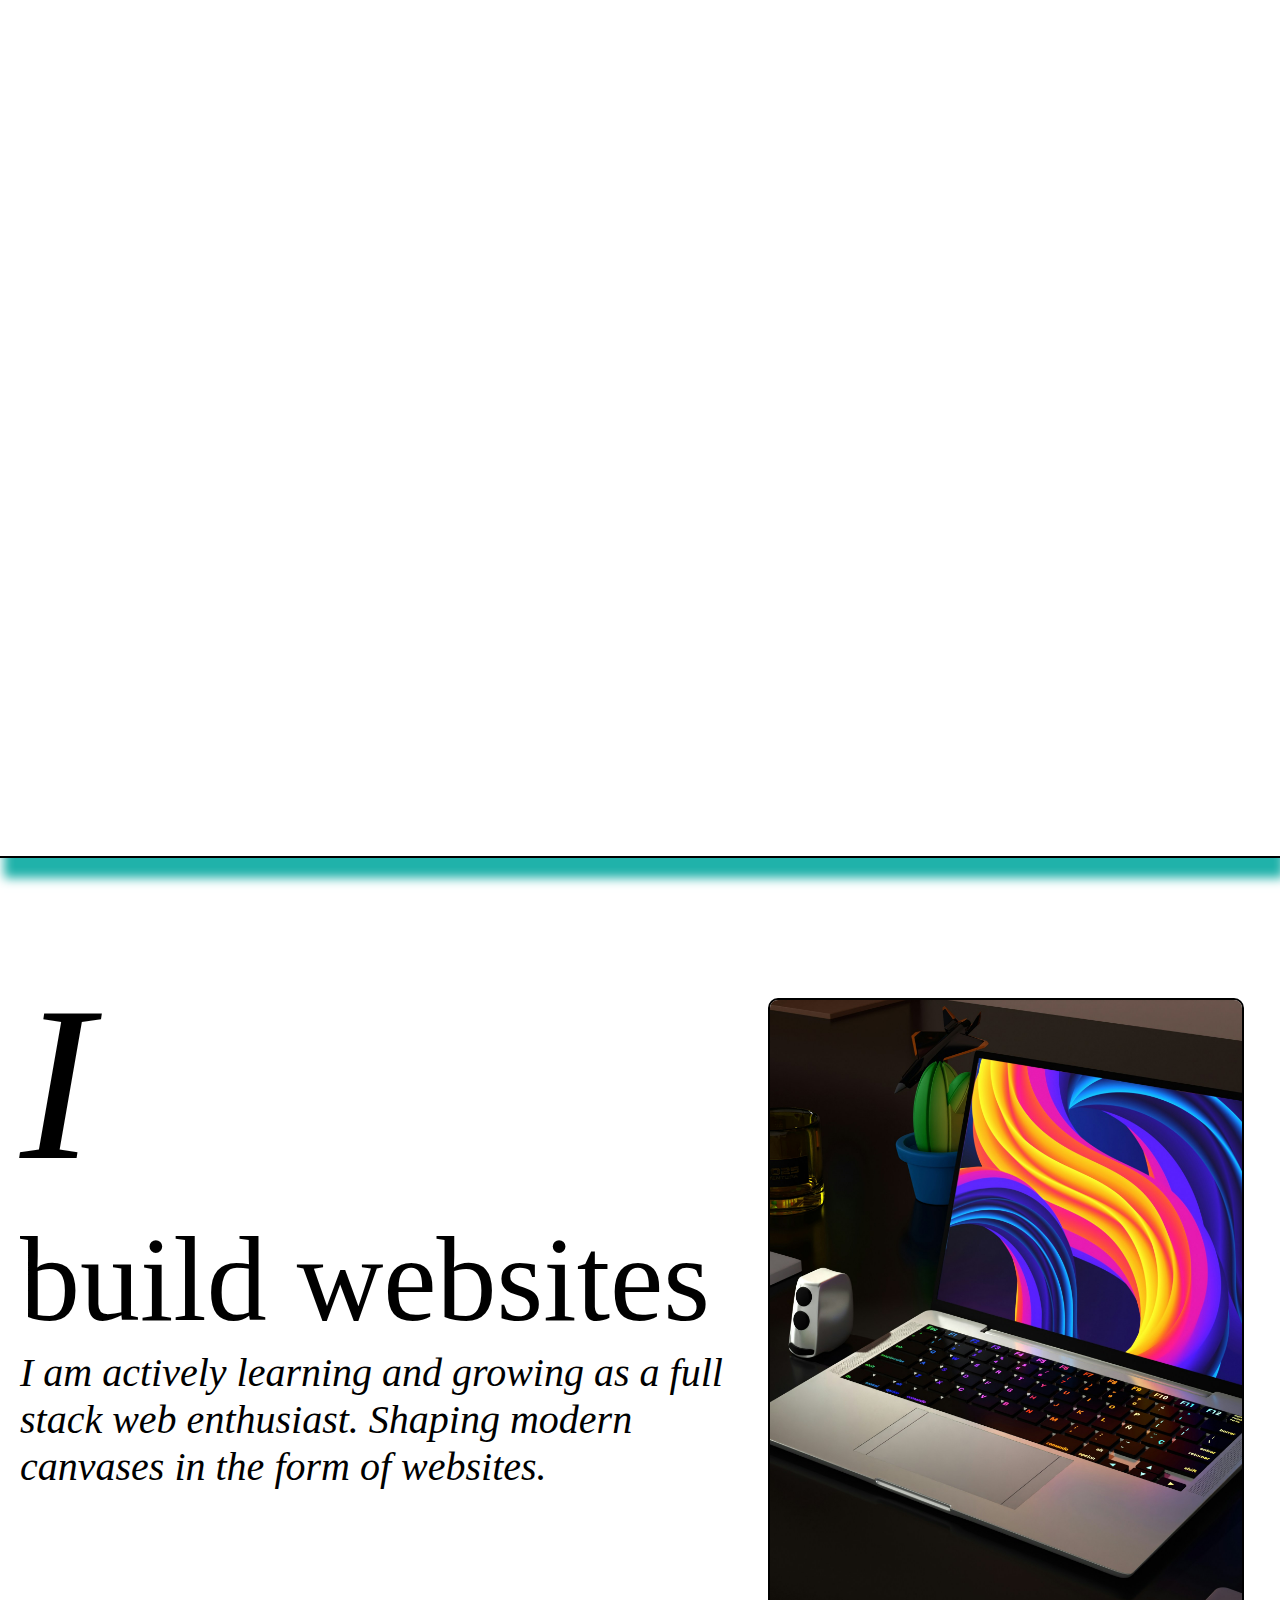
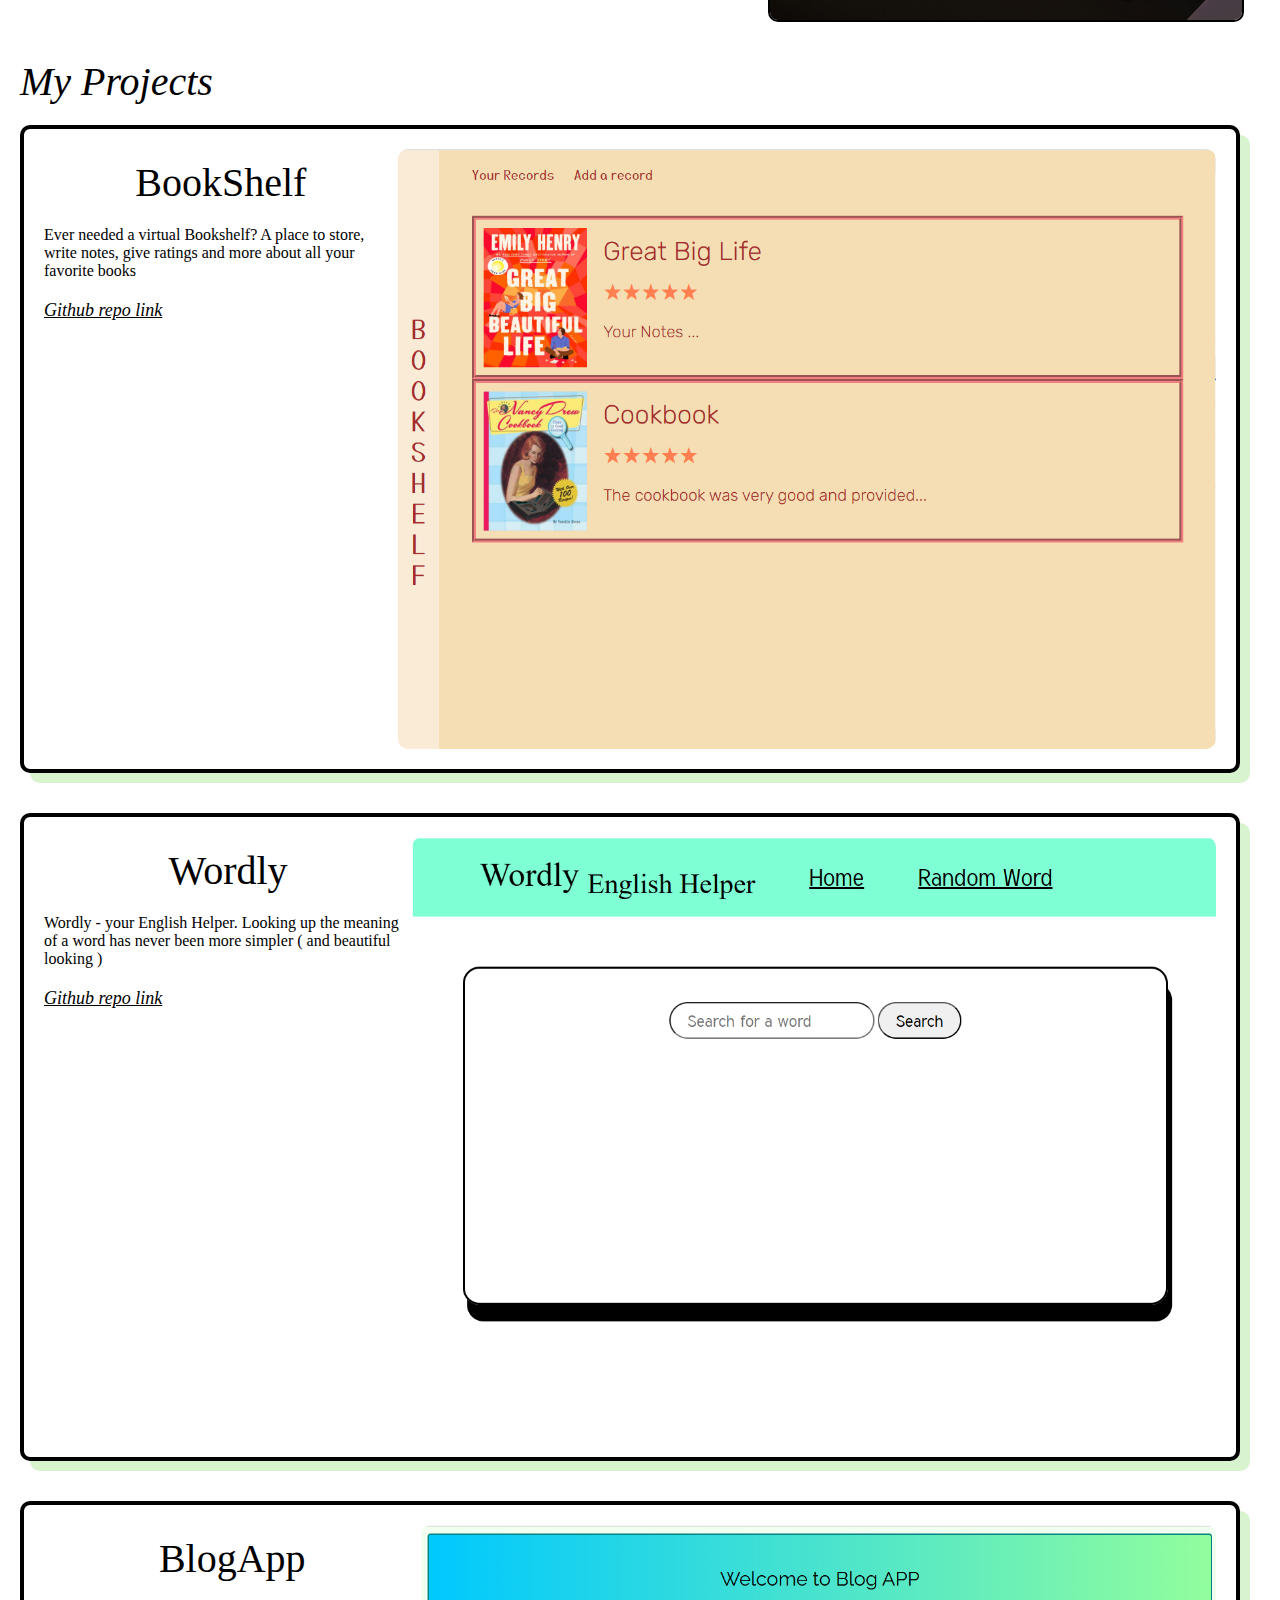
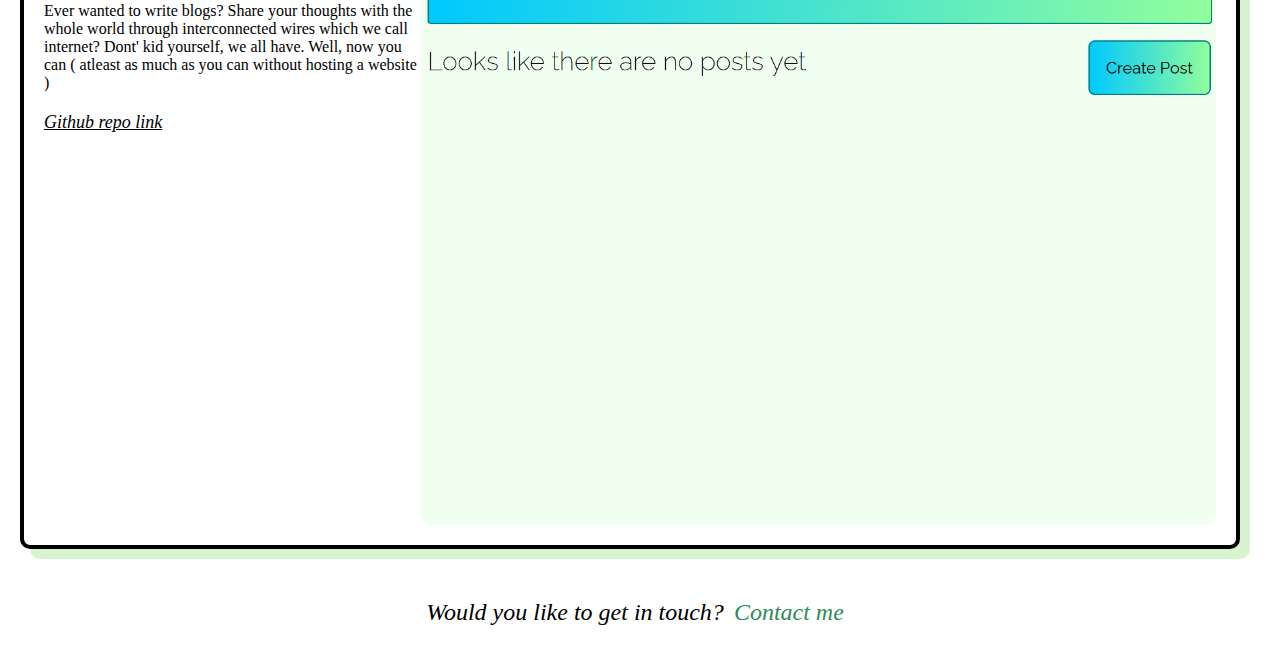
<file: index.html>
<!DOCTYPE html>
<html lang="en">
  <head>
    <meta charset="UTF-8" />
    <meta name="viewport" content="width=device-width, initial-scale=1.0" />
    <title> Yash Bhilala - Full Stack Enthusiast </title>

    <link rel="preconnect" href="https://fonts.googleapis.com" />
    <link rel="preconnect" href="https://fonts.gstatic.com" crossorigin />
    <link
      href="https://fonts.googleapis.com/css2?family=Italianno&display=swap"
      rel="stylesheet"
    />
    <link rel="stylesheet" href="./styles/style.css" />
  </head>
  <body>
    <section>
      <!-- Top Most Section -->
      <div class="top-container">
        <div class="top-text">
          <p class="italianno-regular">Hello, I am Yash Bhilala</p>
          <p class="lora-10">A Full Stack web enthusiast</p>
        </div>
      </div>
    </section>

    <section>
      <!-- Second Section -->
      <div class="about-container">
        <div class="left-box">
          <p class="lora-10 I">I</p>
          <p class="websites">build websites</p>
          <p class="lora-10 about-text">
            I am actively learning and growing as a full stack web enthusiast.
            Shaping modern canvases in the form of websites.
          </p>
        </div>
        <div class="right-box">
          <img
            class="about-image"
            src="./assets/about-image.jpg"
            alt="An image of a laptop"
          />
        </div>
      </div>
    </section> 

    <!-- Portfolio section  -->
    <section>
      <div class="port-container">
        <p style="font-size: 40px; font-style: italic; margin-bottom: 20px;"> My Projects </p> 


        <!-- Project 1  --> 
        <div class="card"> 

          <div class="card-desc"> 

            <p> BookShelf </p> 

            <p> Ever needed a virtual Bookshelf? A place to store, write notes, give ratings and more about all your favorite books </p> 

            <div class="link"> <a href="https://github.com/ChonkBagel2/BookShelf" target="_blank"> Github repo link </a> </div>
          </div> 

          <img class="card-img" src="./assets/screenshots/BookShelf Screenshot.png" > 
        </div> 
        

        <!-- Project 2 --> 
        <div class="card"> 

          <div class="card-desc"> 

            <p> Wordly </p> 

            <p> Wordly - your English Helper. Looking up the meaning of a word has never been more simpler ( and beautiful looking ) </p> 

            <div class="link"> <a href="https://github.com/ChonkBagel2/Wordly" target="_blank"> Github repo link </a> 
            </div>
          </div> 

          <img class="card-img" src="./assets/screenshots/Wordly Screenshot.png" > 
        </div> 
        


        <!-- Project 3  --> 
        <div class="card"> 

          <div class="card-desc"> 

            <p> BlogApp </p> 

            <p> Ever wanted to write blogs? Share your thoughts with the whole world through interconnected wires which we call internet? Dont' kid yourself, we all have. Well, now you can ( atleast as much as you can without hosting a website ) </p> 

            <div class="link"> <a href="https://github.com/ChonkBagel2/BlogApp" target="_blank"> Github repo link </a> </div>
          </div> 

          <img class="card-img" src="./assets/screenshots/BlogApp Screenshot.png" > 
        </div> 


      </div> 

      <!-- Create a card type design for each project --> 
      <!-- The card will have an image in the right and Name and description on the left vertically --> 
      <!-- Clicking the card will take the user to the github page --> 
      <!-- Try to fetch the image of the project from github itself -- Update - its better and easier to use images from local source ( i.e, from this repo ) -- --> 
    </section>

    <!-- Contact Me Section  -->
    <section>
      <div class="contact-container lora-10">
        <p class="contact-text">Would you like to get in touch?</p>
        <a class="contact-link" href="mailto:yashbhilala41@gmail.com">
          Contact me
        </a>
      </div>
    </section> 


    <!-- Link JS file --> 
    <script src="./utils.js"></script>
  </body>
</html>
</file>
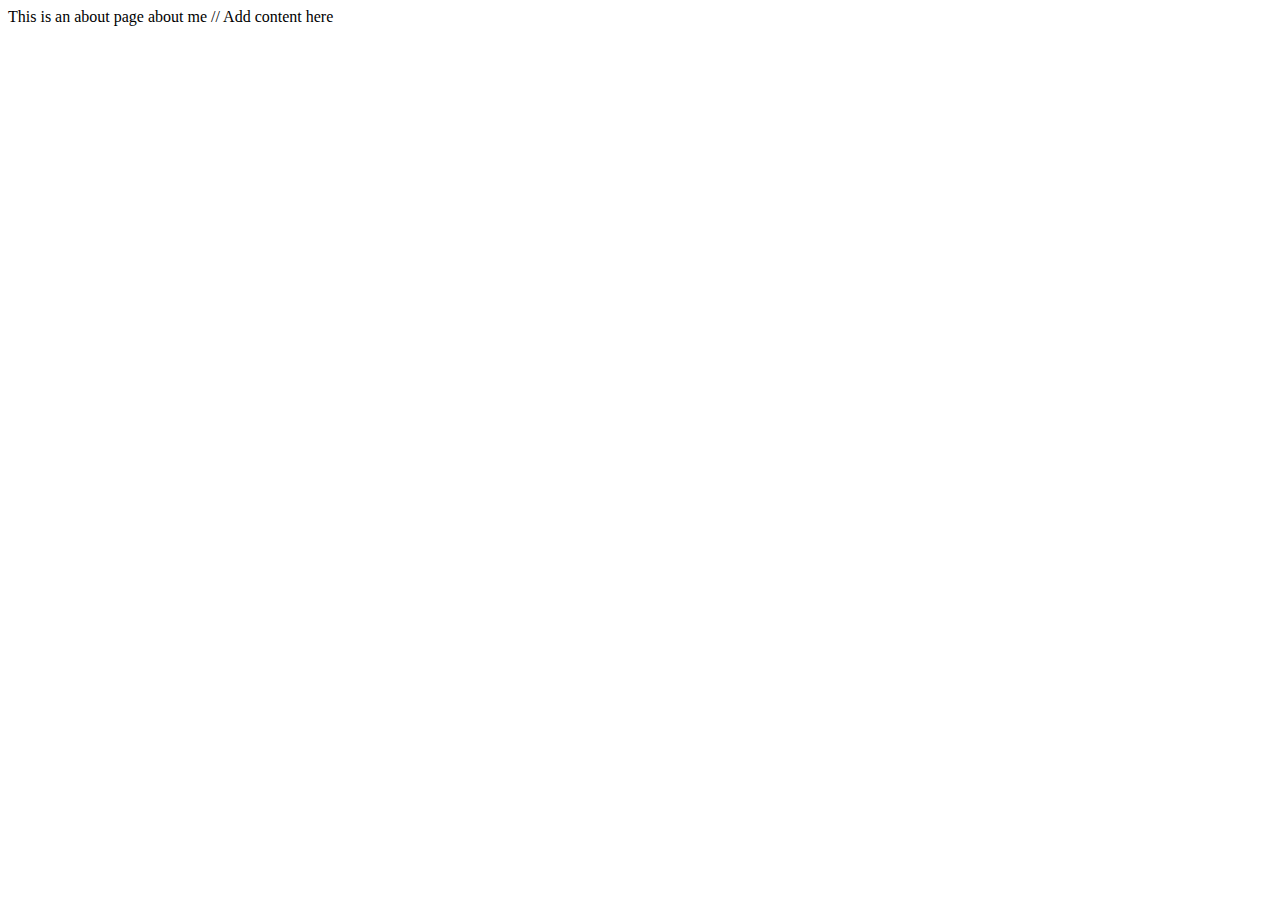
<file: about.html>
<!DOCTYPE html>
<html lang="en">
<head>
    <meta charset="UTF-8">
    <meta name="viewport" content="width=device-width, initial-scale=1.0">
    <title>Document</title>
</head>
<body>
    This is an about page about me 

    // Add content here 
</body>
</html>
</file>
<file: styles/style.css>
* {
  margin: 0px;
}

/* TO DO */

/* My code here needs some serious changes in regards to cleanliness 
Current Plan - Simplify the Website to have only 1 type of layout 
i.e., the mobile one, since its' better and the one on the desktop doesn't have 
much text on left side, making it look blank / disimilar to the right side 

and CLEAN UP THE CODE 

but for now, everything works 
*/

/* Fonts  */

.italianno-regular {
  font-family: "Italianno", cursive;
  font-weight: 400;
  font-style: normal;
  font-size: 70px;
}

.lora-10 {
  font-family: "Lora", serif;
  font-optical-sizing: auto;
  font-weight: 500;
  font-style: italic;
  font-size: 30px;
}

.oregano-regular {
  font-family: "Oregano", cursive;
  font-weight: 400;
  font-style: normal;
  font-size: 120px;
}

.oregano-regular-italic {
  font-family: "Oregano", cursive;
  font-weight: 400;
  font-style: italic;
}

/* Top section  */

.top-container {
  height: 95vh;
  padding-top: 1px;
  /* To avoid margin collapsing */
  border-bottom: solid 2px black;
  box-shadow: 4px 20px 10px lightseagreen;
  background-image: url("https://picsum.photos/id/10/1920/1080");
  display: flex;
}

.top-text {
  margin-top: 400px;
  /* Do not use % as % calculation is based on parent's *width*, not height */
  padding-left: 20px;
}

.top-container p {
  color: white;
}

.top-container p:first-of-type {
  margin-inline: auto;
  overflow: hidden;
  /* Keeps on a single line */
  white-space: nowrap;
  /* The cursor */
  border-right: 1px solid;
  /* steps = number of characters */
  animation: typing 3s steps(21) forwards, blink 1s 3s 2 step-end forwards;
}

.top-container p:last-of-type {
  opacity: 0;
  animation: appear 2s 3s linear forwards;
}

@keyframes typing {
  from {
    width: 0;
  }

  to {
    width: 100%;
  }
}

@keyframes blink {
  50% {
    border-color: transparent;
  }

  100% {
    border-color: transparent;
  }
}

@keyframes appear {
  from {
    opacity: 0;
  }

  to {
    opacity: 1;
  }
}

/* / For smaller screens  */

@media (max-width: 600px) {
  .top-container {
    height: 90vh;
    padding-top: 1px;
    /* To avoid margin collapsing */
    border-bottom: solid 2px black;
    box-shadow: 4px 20px 10px lightseagreen;
    background-image: url("https://picsum.photos/id/10/1920/1080");
  }

  .top-text {
    margin-top: 360px;
    /* Do not use % as % calculation is based on parent's *width*, not height */
    padding-left: 20px;
  }

  .top-container p:first-of-type {
    font-size: 50px;
  }

  .top-container p:last-of-type {
    font-size: 22px;
  }
}

/* About section  */

.about-container {
  margin-top: 100px;
  height: 700px;

  display: flex;
  justify-content: space-between;
}

.left-box {
  padding-left: 20px;
  width: 60%;
}

.right-box {
  padding: 40px;
  width: 40%;
}

.I {
  display: inline-block;
  font-size: 220px;
}

.websites {
  display: inline-block;
  font-size: 120px;
}

.about-text {
  font-size: 40px;
}

.about-image {
  width: 100%;
  height: 100%;
  object-fit: cover;
  border-radius: 10px;
  border: solid 2px black;
}

/* / For smaller screens  */

@media (max-width: 600px) {
  .about-container {
    margin: 100px 0px 50px 0px;
    height: auto;

    display: flex;
    flex-direction: column;
    justify-content: space-around;
  }

  .left-box {
    padding-left: 20px;
    width: auto;
    order: 1;
  }

  .right-box {
    padding: 10px;
    width: auto;
  }

  .I {
    display: inline-block;
    font-size: 120px;
  }

  .websites {
    display: inline-block;
    font-size: 40px;
  }

  .about-text {
    font-size: 20px;
    padding-right: 40px;
  }
}

/* / For medium screens  */

@media (min-width: 601px) and (max-width: 1200px) {
  .about-container {
    margin: 100px 0px 50px 0px;
    height: auto;

    display: flex;
    flex-direction: column;
    justify-content: space-around;
  }

  .left-box {
    padding-left: 20px;
    width: auto;
    order: 1;
  }

  .right-box {
    padding: 10px;
    width: auto;
  }

  .I {
    display: inline-block;
    font-size: 120px;
  }

  .websites {
    display: inline-block;
    font-size: 40px;
  }

  .about-text {
    font-size: 20px;
    padding-right: 40px;
  }
}

/* Contact me Section */

.contact-container {
  display: flex;
  justify-content: center;
  margin: 20px 0px;
}

.contact-text {
  font-size: 24px;
  padding: 10px 0px;
}

.contact-link {
  margin: 0px 10px;
  text-decoration: none;
  border-radius: 5px;
  padding: 10px 0px;
  font-size: 24px;
  color: seagreen;
}

/* / For smaller screens */

@media (max-width: 600px) {
  .contact-container {
    display: flex;
    justify-content: center;
    margin-bottom: 20px;
  }

  .contact-text {
    font-size: 18px;
    padding: 10px 0px;
  }

  .contact-link {
    margin: 0px 10px;
    text-decoration: none;
    border-radius: 5px;
    padding: 10px 0px;
    font-size: 18px;
    color: seagreen;
  }
}

/* New Styles  */

.port-container {
  padding-left: 20px;
}

.card {
  display: flex;
  justify-content: space-between;
  height: 50vw;
  border-radius: 10px;
  border: solid 4px black;
  box-shadow: 10px 10px #d8f4ce;
  margin-bottom: 40px;
  margin-right: 40px;
}

.card-desc {
  flex: 1;
  margin: 20px;
  overflow: scroll;
  margin-right: 0px;
  border-radius: 10px;
}

.link {
  margin-top: 20px;
  margin-bottom: 20px;
}

.link > a {
  font-size: 18px;
  font-style: italic;
  text-decoration: underline;
  color: unset;
}

.card-desc > p:first-of-type {
  font-size: 40px;
  text-align: center;
  margin: 10px 0px 20px;
}

.card-img {
  margin: 20px;
  margin-left: 0px;
  border-radius: 10px;
  object-fit: cover;
}

@media (max-width: 768px) {
  .card-desc {
    display: flex;
    flex-direction: column;
  }

  .card-img {
    border-radius: 10px;
    object-fit: cover;
  }
}
</file>
